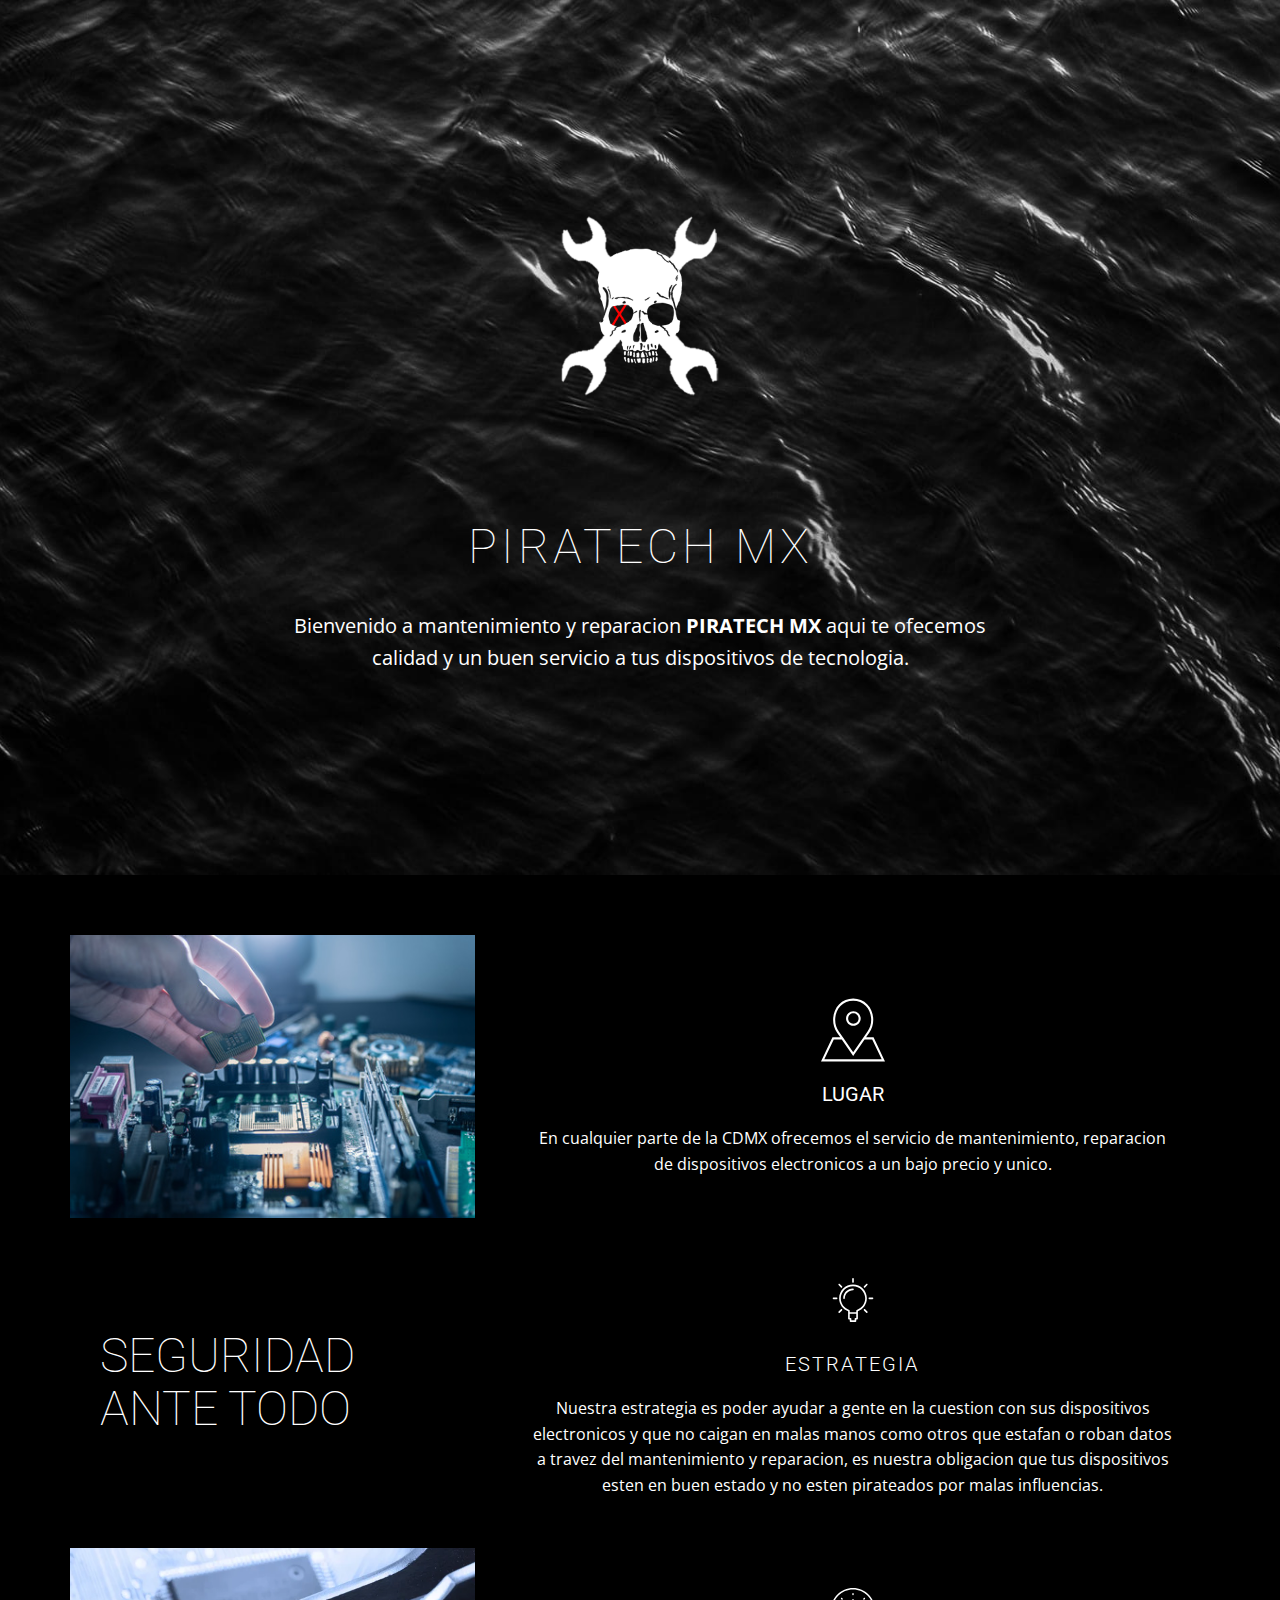
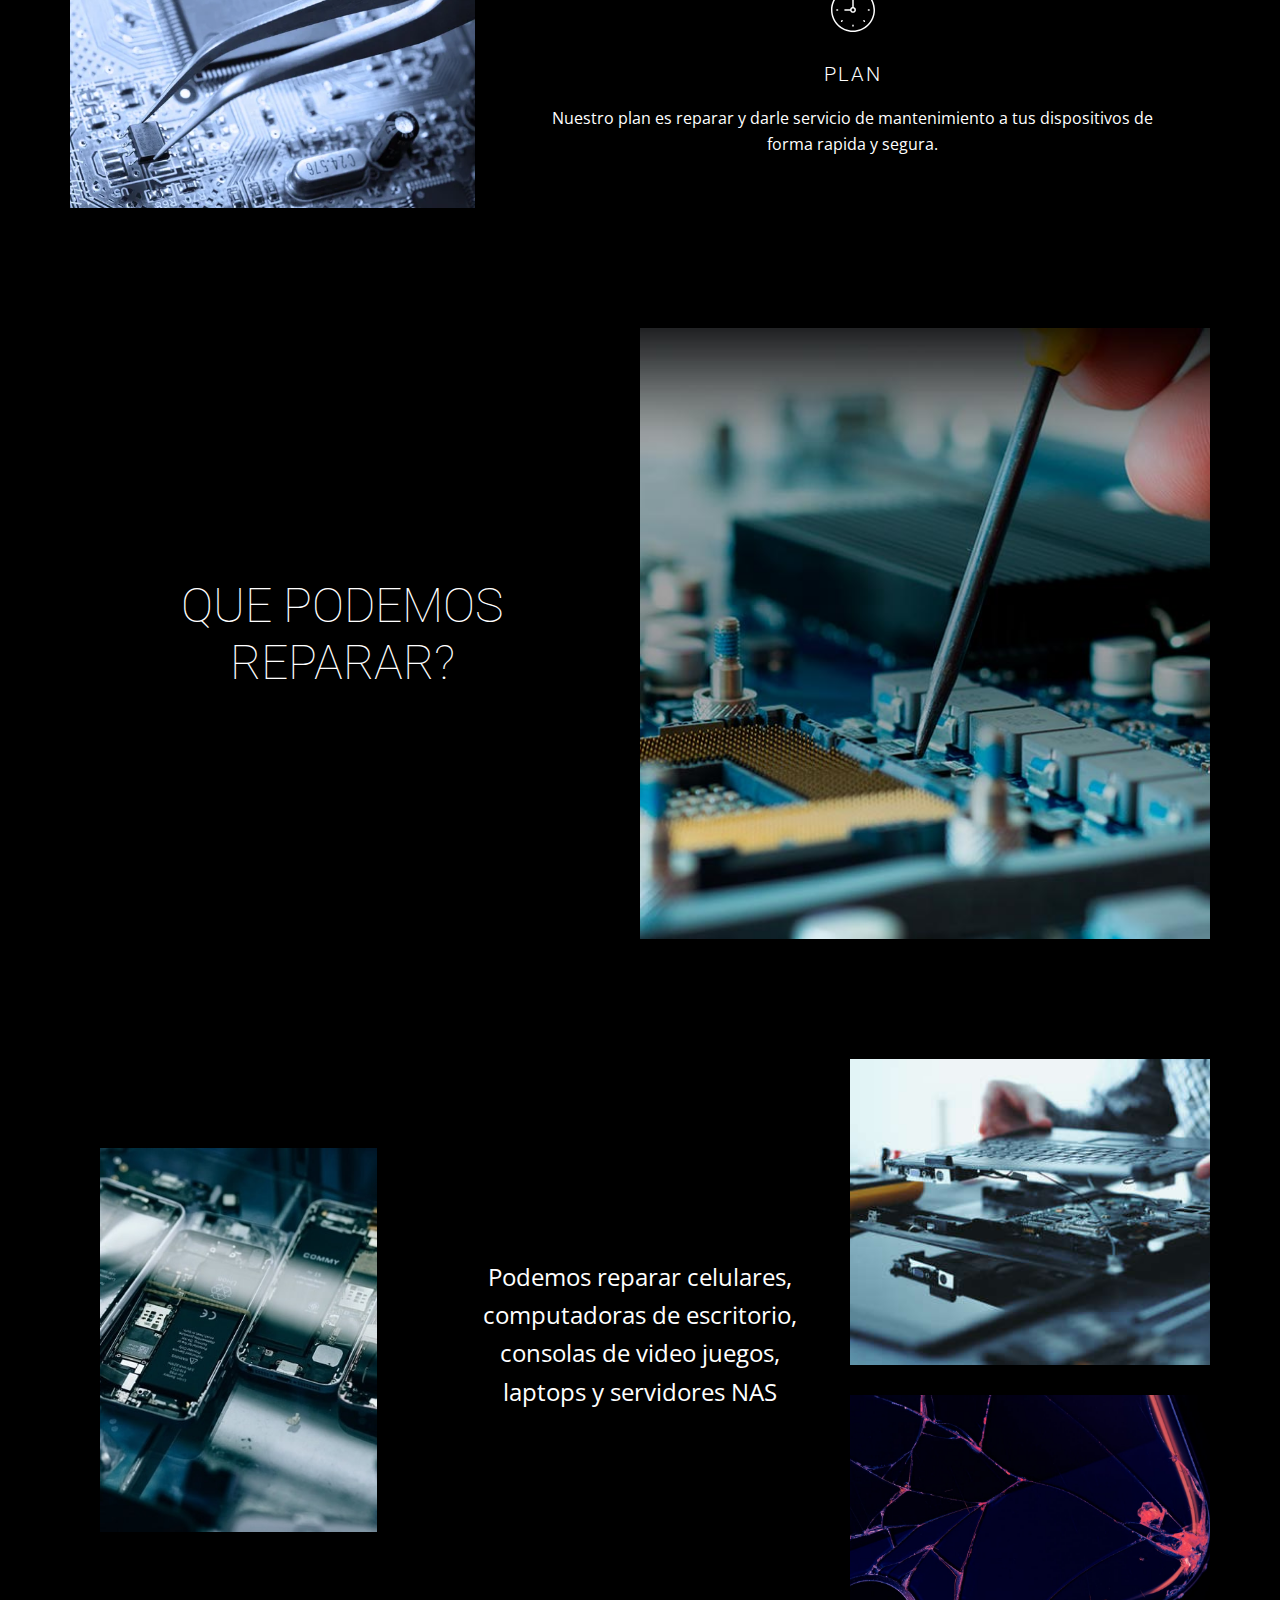
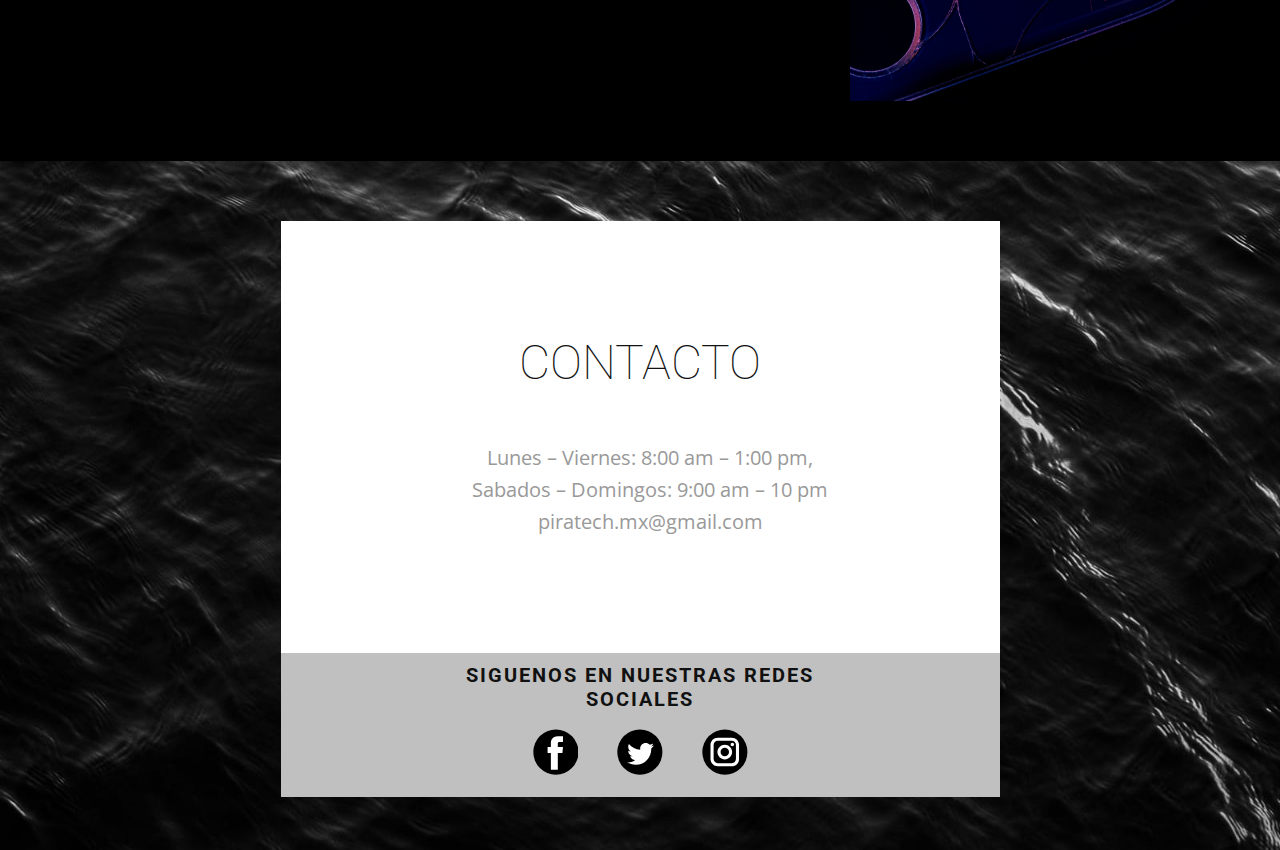
<file: index.html>
<!DOCTYPE html>
<html style="font-size: 16px;">
  <head>
    <meta name="viewport" content="width=device-width, initial-scale=1.0">
    <meta charset="utf-8">
    <meta name="keywords" content="Seguridadante todo, Que podemos reparar?, testimonials, follow us">
    <meta name="description" content="">
    <meta name="page_type" content="np-template-header-footer-from-plugin">
    <title>PIRATECH MX</title>
    <link rel="stylesheet" href="nicepage.css" media="screen">
<link rel="stylesheet" href="PIRATECH-MX.css" media="screen">
    <script class="u-script" type="text/javascript" src="jquery.js" defer=""></script>
    <script class="u-script" type="text/javascript" src="nicepage.js" defer=""></script>
    <meta name="generator" content="Nicepage 4.5.4, nicepage.com">
    <link rel="icon" href="images/favicon.png">
    <link id="u-theme-google-font" rel="stylesheet" href="https://fonts.googleapis.com/css?family=Roboto:100,100i,300,300i,400,400i,500,500i,700,700i,900,900i|Open+Sans:300,300i,400,400i,500,500i,600,600i,700,700i,800,800i">
    
    
    
    
    
    
    <script type="application/ld+json">{
		"@context": "http://schema.org",
		"@type": "Organization",
		"name": "PIRATECH MX"
}</script>
    <meta name="theme-color" content="#478ac9">
    <meta property="og:title" content="PIRATECH MX">
    <meta property="og:description" content="">
    <meta property="og:type" content="website">
  </head>
  <body data-home-page="PIRATECH-MX.html" data-home-page-title="PIRATECH MX" class="u-body u-xl-mode">
    <section class="u-align-center u-clearfix u-image u-section-1" id="carousel_44e5" data-image-width="1600" data-image-height="1067">
      <div class="u-clearfix u-sheet u-sheet-1"><span class="u-file-icon u-icon u-icon-1"><img src="images/Nuevoproyecto1.png" alt=""></span>
        <div class="u-align-center u-container-style u-group u-shape-rectangle u-group-1">
          <div class="u-container-layout u-container-layout-1">
            <h4 class="u-text u-text-body-alt-color u-text-1">PiRATEch Mx</h4>
            <p class="u-text u-text-body-alt-color u-text-2">Bienvenido a mantenimiento y reparacion <span style="font-weight: 700;">PIRATECH MX</span> aqui te ofecemos calidad y un buen servicio a tus dispositivos de tecnologia.
            </p>
          </div>
        </div>
      </div>
    </section>
    <section class="u-black u-clearfix u-section-2" id="carousel_1a41">
      <div class="u-clearfix u-sheet u-valign-middle-lg u-valign-middle-md u-valign-middle-xl u-sheet-1">
        <div class="u-clearfix u-expanded-width u-gutter-20 u-layout-wrap u-layout-wrap-1">
          <div class="u-layout">
            <div class="u-layout-row">
              <div class="u-size-60">
                <div class="u-layout-col">
                  <div class="u-size-20">
                    <div class="u-layout-row">
                      <div class="u-container-style u-image u-layout-cell u-size-22 u-image-1" data-image-width="450" data-image-height="300">
                        <div class="u-container-layout u-container-layout-1"></div>
                      </div>
                      <div class="u-align-center u-container-style u-layout-cell u-shape-rectangle u-size-38 u-layout-cell-2">
                        <div class="u-container-layout u-container-layout-2"><span class="u-icon u-icon-1"><svg class="u-svg-link" preserveAspectRatio="xMidYMin slice" viewBox="0 0 61.168 61.168" style=""><use xmlns:xlink="http://www.w3.org/1999/xlink" xlink:href="#svg-fd00"></use></svg><svg class="u-svg-content" viewBox="0 0 61.168 61.168" x="0px" y="0px" id="svg-fd00" style="enable-background:new 0 0 61.168 61.168;"><g><path d="M30.938,26.584c3.859,0,7-3.141,7-7s-3.141-7-7-7s-7,3.141-7,7S27.078,26.584,30.938,26.584z M30.938,14.584
		c2.757,0,5,2.243,5,5s-2.243,5-5,5s-5-2.243-5-5S28.181,14.584,30.938,14.584z"></path><path d="M50.216,37.584h-7.161l3.047-4.4c5.755-7.671,4.922-20.28-1.781-26.982c-3.621-3.622-8.437-5.617-13.56-5.617
		c-5.122,0-9.938,1.995-13.56,5.617c-6.703,6.702-7.536,19.312-1.804,26.952l3.068,4.431h-7.513L0,60.584h61.168L50.216,37.584z
		 M17.02,31.984c-5.199-6.933-4.454-18.32,1.596-24.369c3.244-3.244,7.558-5.031,12.146-5.031s8.901,1.787,12.146,5.031
		c6.05,6.049,6.795,17.437,1.573,24.399L30.761,51.827l-9.863-14.243h0L17.02,31.984z M12.216,39.584h7.634l10.911,15.757
		l10.91-15.757h7.281l9.048,19H3.168L12.216,39.584z"></path>
</g></svg></span>
                          <h5 class="u-text u-text-1">LUGAR</h5>
                          <p class="u-text u-text-2">En cualquier parte de la CDMX ofrecemos el servicio de mantenimiento, reparacion<br>de dispositivos electronicos a un bajo precio y unico.
                          </p>
                        </div>
                      </div>
                    </div>
                  </div>
                  <div class="u-size-20">
                    <div class="u-layout-row">
                      <div class="u-align-center u-container-style u-layout-cell u-shape-rectangle u-size-22 u-layout-cell-3">
                        <div class="u-container-layout u-valign-middle u-container-layout-3">
                          <h2 class="u-align-left-lg u-align-left-md u-align-left-xl u-text u-text-3">Seguridad<br>ante todo
                          </h2>
                        </div>
                      </div>
                      <div class="u-align-center u-container-style u-layout-cell u-shape-rectangle u-size-38 u-layout-cell-4">
                        <div class="u-container-layout u-valign-top u-container-layout-4"><span class="u-black u-icon u-icon-circle u-spacing-10 u-icon-2"><svg class="u-svg-link" preserveAspectRatio="xMidYMin slice" viewBox="0 0 54 54" style=""><use xmlns:xlink="http://www.w3.org/1999/xlink" xlink:href="#svg-25b9"></use></svg><svg class="u-svg-content" viewBox="0 0 54 54" x="0px" y="0px" id="svg-25b9" style="enable-background:new 0 0 54 54;"><g><path d="M27,8c-9.374,0-17,7.626-17,17c0,7.112,4.391,13.412,11,15.9V50c0,0.553,0.447,1,1,1h1v2c0,0.553,0.447,1,1,1h6
		c0.553,0,1-0.447,1-1v-2h1c0.553,0,1-0.447,1-1v-9.1c6.609-2.488,11-8.788,11-15.9C44,15.626,36.374,8,27,8z M30,49
		c-0.553,0-1,0.447-1,1v2h-4v-2c0-0.553-0.447-1-1-1h-1v-5h8v5H30z M31.688,39.242C31.277,39.377,31,39.761,31,40.192V42h-8v-1.808
		c0-0.432-0.277-0.815-0.688-0.95C16.145,37.214,12,31.49,12,25c0-8.271,6.729-15,15-15s15,6.729,15,15
		C42,31.49,37.855,37.214,31.688,39.242z"></path><path d="M27,6c0.553,0,1-0.447,1-1V1c0-0.553-0.447-1-1-1s-1,0.447-1,1v4C26,5.553,26.447,6,27,6z"></path><path d="M51,24h-4c-0.553,0-1,0.447-1,1s0.447,1,1,1h4c0.553,0,1-0.447,1-1S51.553,24,51,24z"></path><path d="M7,24H3c-0.553,0-1,0.447-1,1s0.447,1,1,1h4c0.553,0,1-0.447,1-1S7.553,24,7,24z"></path><path d="M43.264,7.322l-2.828,2.828c-0.391,0.391-0.391,1.023,0,1.414c0.195,0.195,0.451,0.293,0.707,0.293
		s0.512-0.098,0.707-0.293l2.828-2.828c0.391-0.391,0.391-1.023,0-1.414S43.654,6.932,43.264,7.322z"></path><path d="M12.15,38.436l-2.828,2.828c-0.391,0.391-0.391,1.023,0,1.414c0.195,0.195,0.451,0.293,0.707,0.293
		s0.512-0.098,0.707-0.293l2.828-2.828c0.391-0.391,0.391-1.023,0-1.414S12.541,38.045,12.15,38.436z"></path><path d="M41.85,38.436c-0.391-0.391-1.023-0.391-1.414,0s-0.391,1.023,0,1.414l2.828,2.828c0.195,0.195,0.451,0.293,0.707,0.293
		s0.512-0.098,0.707-0.293c0.391-0.391,0.391-1.023,0-1.414L41.85,38.436z"></path><path d="M12.15,11.564c0.195,0.195,0.451,0.293,0.707,0.293s0.512-0.098,0.707-0.293c0.391-0.391,0.391-1.023,0-1.414l-2.828-2.828
		c-0.391-0.391-1.023-0.391-1.414,0s-0.391,1.023,0,1.414L12.15,11.564z"></path><path d="M27,13c-6.617,0-12,5.383-12,12c0,0.553,0.447,1,1,1s1-0.447,1-1c0-5.514,4.486-10,10-10c0.553,0,1-0.447,1-1
		S27.553,13,27,13z"></path>
</g></svg></span>
                          <h5 class="u-text u-text-4">ESTRATEGIA</h5>
                          <p class="u-text u-text-5">Nuestra estrategia es poder ayudar a gente en la cuestion con sus dispositivos electronicos y que no caigan en malas manos como otros que estafan o roban datos a travez del mantenimiento y reparacion, es nuestra obligacion que tus dispositivos esten en buen estado y no esten pirateados por malas influencias.</p>
                        </div>
                      </div>
                    </div>
                  </div>
                  <div class="u-size-20">
                    <div class="u-layout-row">
                      <div class="u-container-style u-image u-layout-cell u-size-22 u-image-2" data-image-width="600" data-image-height="411">
                        <div class="u-container-layout u-container-layout-5"></div>
                      </div>
                      <div class="u-align-center u-container-style u-layout-cell u-size-38 u-layout-cell-6">
                        <div class="u-container-layout u-container-layout-6"><span class="u-black u-icon u-icon-circle u-spacing-10 u-icon-3"><svg class="u-svg-link" preserveAspectRatio="xMidYMin slice" viewBox="0 0 60 60" style=""><use xmlns:xlink="http://www.w3.org/1999/xlink" xlink:href="#svg-1f11"></use></svg><svg class="u-svg-content" viewBox="0 0 60 60" x="0px" y="0px" id="svg-1f11" style="enable-background:new 0 0 60 60;"><g><path d="M30,0C13.458,0,0,13.458,0,30s13.458,30,30,30s30-13.458,30-30S46.542,0,30,0z M30,58C14.561,58,2,45.439,2,30
		S14.561,2,30,2s28,12.561,28,28S45.439,58,30,58z"></path><path d="M31,26.021V15.879c0-0.553-0.448-1-1-1s-1,0.447-1,1v10.142c-1.399,0.364-2.494,1.459-2.858,2.858H19c-0.552,0-1,0.447-1,1
		s0.448,1,1,1h7.142c0.447,1.72,2,3,3.858,3c2.206,0,4-1.794,4-4C34,28.02,32.72,26.468,31,26.021z M30,31.879c-1.103,0-2-0.897-2-2
		s0.897-2,2-2s2,0.897,2,2S31.103,31.879,30,31.879z"></path><path d="M30,9.879c0.552,0,1-0.447,1-1v-1c0-0.553-0.448-1-1-1s-1,0.447-1,1v1C29,9.432,29.448,9.879,30,9.879z"></path><path d="M30,49.879c-0.552,0-1,0.447-1,1v1c0,0.553,0.448,1,1,1s1-0.447,1-1v-1C31,50.326,30.552,49.879,30,49.879z"></path><path d="M52,28.879h-1c-0.552,0-1,0.447-1,1s0.448,1,1,1h1c0.552,0,1-0.447,1-1S52.552,28.879,52,28.879z"></path><path d="M9,28.879H8c-0.552,0-1,0.447-1,1s0.448,1,1,1h1c0.552,0,1-0.447,1-1S9.552,28.879,9,28.879z"></path><path d="M44.849,13.615l-0.707,0.707c-0.391,0.391-0.391,1.023,0,1.414c0.195,0.195,0.451,0.293,0.707,0.293
		s0.512-0.098,0.707-0.293l0.707-0.707c0.391-0.391,0.391-1.023,0-1.414S45.24,13.225,44.849,13.615z"></path><path d="M14.444,44.021l-0.707,0.707c-0.391,0.391-0.391,1.023,0,1.414c0.195,0.195,0.451,0.293,0.707,0.293
		s0.512-0.098,0.707-0.293l0.707-0.707c0.391-0.391,0.391-1.023,0-1.414S14.834,43.631,14.444,44.021z"></path><path d="M45.556,44.021c-0.391-0.391-1.023-0.391-1.414,0s-0.391,1.023,0,1.414l0.707,0.707c0.195,0.195,0.451,0.293,0.707,0.293
		s0.512-0.098,0.707-0.293c0.391-0.391,0.391-1.023,0-1.414L45.556,44.021z"></path><path d="M15.151,13.615c-0.391-0.391-1.023-0.391-1.414,0s-0.391,1.023,0,1.414l0.707,0.707c0.195,0.195,0.451,0.293,0.707,0.293
		s0.512-0.098,0.707-0.293c0.391-0.391,0.391-1.023,0-1.414L15.151,13.615z"></path>
</g></svg></span>
                          <h5 class="u-text u-text-6">plan</h5>
                          <p class="u-text u-text-7">Nuestro plan es reparar y darle servicio de mantenimiento a tus dispositivos de forma rapida y segura.</p>
                        </div>
                      </div>
                    </div>
                  </div>
                </div>
              </div>
            </div>
          </div>
        </div>
      </div>
    </section>
    <section class="u-black u-clearfix u-section-3" id="carousel_85bc">
      <div class="u-clearfix u-sheet u-valign-middle-lg u-sheet-1">
        <div class="u-clearfix u-expanded-width u-layout-wrap u-layout-wrap-1">
          <div class="u-layout">
            <div class="u-layout-row">
              <div class="u-align-center-xl u-align-left-lg u-align-left-md u-align-left-sm u-align-left-xs u-container-style u-layout-cell u-size-30 u-layout-cell-1">
                <div class="u-container-layout u-valign-middle-lg u-valign-middle-xs u-container-layout-1">
                  <h1 class="u-text u-text-body-alt-color u-text-1">Que podemos reparar?</h1>
                </div>
              </div>
              <div class="u-container-style u-image u-layout-cell u-size-30 u-image-1" data-image-width="1200" data-image-height="600">
                <div class="u-container-layout u-container-layout-2"></div>
              </div>
            </div>
          </div>
        </div>
      </div>
    </section>
    <section class="u-black u-clearfix u-section-4" id="carousel_893c">
      <div class="u-clearfix u-sheet u-sheet-1">
        <div class="u-clearfix u-expanded-width u-gutter-30 u-layout-wrap u-layout-wrap-1">
          <div class="u-layout">
            <div class="u-layout-row">
              <div class="u-size-40">
                <div class="u-layout-row">
                  <div class="u-container-style u-layout-cell u-size-30 u-layout-cell-1">
                    <div class="u-container-layout u-valign-top-xs u-container-layout-1">
                      <img class="u-image u-image-default u-image-1" src="images/moviles-min.jpg" alt="" data-image-width="800" data-image-height="533">
                    </div>
                  </div>
                  <div class="u-align-center u-container-style u-layout-cell u-size-30 u-layout-cell-2">
                    <div class="u-container-layout u-container-layout-2">
                      <p class="u-text u-text-1">Podemos reparar celulares, computadoras de escritorio,<br>consolas de video juegos, laptops y servidores NAS 
                      </p>
                    </div>
                  </div>
                </div>
              </div>
              <div class="u-size-20">
                <div class="u-layout-col">
                  <div class="u-container-style u-image u-layout-cell u-size-30 u-image-2" data-image-width="450" data-image-height="300">
                    <div class="u-container-layout u-container-layout-3"></div>
                  </div>
                  <div class="u-container-style u-image u-layout-cell u-size-30 u-image-3" data-image-width="1350" data-image-height="900">
                    <div class="u-container-layout u-container-layout-4"></div>
                  </div>
                </div>
              </div>
            </div>
          </div>
        </div>
      </div>
    </section>
    <section class="u-align-center u-clearfix u-image u-section-5" id="carousel_0535" data-image-width="1600" data-image-height="1067">
      <div class="u-clearfix u-sheet u-sheet-1">
        <div class="u-clearfix u-layout-wrap u-layout-wrap-1">
          <div class="u-layout">
            <div class="u-layout-col">
              <div class="u-align-center u-container-style u-layout-cell u-size-30 u-white u-layout-cell-1">
                <div class="u-container-layout u-valign-top-md u-valign-top-sm u-valign-top-xs u-container-layout-1">
                  <h2 class="u-text u-text-1">Contacto</h2>
                  <p class="u-text u-text-grey-40 u-text-2">Lunes – Viernes: 8:00 am – 1:00 pm, <br>Sabados – Domingos: 9:00 am – 10 pm <br> piratech.mx@gmail.com
                  </p>
                </div>
              </div>
              <div class="u-align-center u-container-style u-grey-25 u-layout-cell u-size-30 u-layout-cell-2">
                <div class="u-container-layout u-container-layout-2">
                  <h5 class="u-text u-text-3">Siguenos en nuestras redes sociales</h5>
                  <div class="u-social-icons u-spacing-39 u-social-icons-1">
                    <a class="u-social-url" title="facebook" target="_blank" href="https://facebook.com/name"><span class="u-icon u-social-facebook u-social-icon u-text-black u-icon-1"><svg class="u-svg-link" preserveAspectRatio="xMidYMin slice" viewBox="0 0 112 112" style=""><use xmlns:xlink="http://www.w3.org/1999/xlink" xlink:href="#svg-5885"></use></svg><svg class="u-svg-content" viewBox="0 0 112 112" x="0" y="0" id="svg-5885"><circle fill="currentColor" cx="56.1" cy="56.1" r="55"></circle><path fill="#FFFFFF" d="M73.5,31.6h-9.1c-1.4,0-3.6,0.8-3.6,3.9v8.5h12.6L72,58.3H60.8v40.8H43.9V58.3h-8V43.9h8v-9.2
c0-6.7,3.1-17,17-17h12.5v13.9H73.5z"></path></svg></span>
                    </a>
                    <a class="u-social-url" title="twitter" target="_blank" href="https://twitter.com/name"><span class="u-icon u-social-icon u-social-twitter u-text-black u-icon-2"><svg class="u-svg-link" preserveAspectRatio="xMidYMin slice" viewBox="0 0 112 112" style=""><use xmlns:xlink="http://www.w3.org/1999/xlink" xlink:href="#svg-20e2"></use></svg><svg class="u-svg-content" viewBox="0 0 112 112" x="0" y="0" id="svg-20e2"><circle fill="currentColor" class="st0" cx="56.1" cy="56.1" r="55"></circle><path fill="#FFFFFF" d="M83.8,47.3c0,0.6,0,1.2,0,1.7c0,17.7-13.5,38.2-38.2,38.2C38,87.2,31,85,25,81.2c1,0.1,2.1,0.2,3.2,0.2
c6.3,0,12.1-2.1,16.7-5.7c-5.9-0.1-10.8-4-12.5-9.3c0.8,0.2,1.7,0.2,2.5,0.2c1.2,0,2.4-0.2,3.5-0.5c-6.1-1.2-10.8-6.7-10.8-13.1
c0-0.1,0-0.1,0-0.2c1.8,1,3.9,1.6,6.1,1.7c-3.6-2.4-6-6.5-6-11.2c0-2.5,0.7-4.8,1.8-6.7c6.6,8.1,16.5,13.5,27.6,14
c-0.2-1-0.3-2-0.3-3.1c0-7.4,6-13.4,13.4-13.4c3.9,0,7.3,1.6,9.8,4.2c3.1-0.6,5.9-1.7,8.5-3.3c-1,3.1-3.1,5.8-5.9,7.4
c2.7-0.3,5.3-1,7.7-2.1C88.7,43,86.4,45.4,83.8,47.3z"></path></svg></span>
                    </a>
                    <a class="u-social-url" title="instagram" target="_blank" href="https://instagram.com/name"><span class="u-icon u-social-icon u-social-instagram u-text-black u-icon-3"><svg class="u-svg-link" preserveAspectRatio="xMidYMin slice" viewBox="0 0 112 112" style=""><use xmlns:xlink="http://www.w3.org/1999/xlink" xlink:href="#svg-22b7"></use></svg><svg class="u-svg-content" viewBox="0 0 112 112" x="0" y="0" id="svg-22b7"><circle fill="currentColor" cx="56.1" cy="56.1" r="55"></circle><path fill="#FFFFFF" d="M55.9,38.2c-9.9,0-17.9,8-17.9,17.9C38,66,46,74,55.9,74c9.9,0,17.9-8,17.9-17.9C73.8,46.2,65.8,38.2,55.9,38.2
z M55.9,66.4c-5.7,0-10.3-4.6-10.3-10.3c-0.1-5.7,4.6-10.3,10.3-10.3c5.7,0,10.3,4.6,10.3,10.3C66.2,61.8,61.6,66.4,55.9,66.4z"></path><path fill="#FFFFFF" d="M74.3,33.5c-2.3,0-4.2,1.9-4.2,4.2s1.9,4.2,4.2,4.2s4.2-1.9,4.2-4.2S76.6,33.5,74.3,33.5z"></path><path fill="#FFFFFF" d="M73.1,21.3H38.6c-9.7,0-17.5,7.9-17.5,17.5v34.5c0,9.7,7.9,17.6,17.5,17.6h34.5c9.7,0,17.5-7.9,17.5-17.5V38.8
C90.6,29.1,82.7,21.3,73.1,21.3z M83,73.3c0,5.5-4.5,9.9-9.9,9.9H38.6c-5.5,0-9.9-4.5-9.9-9.9V38.8c0-5.5,4.5-9.9,9.9-9.9h34.5
c5.5,0,9.9,4.5,9.9,9.9V73.3z"></path></svg></span>
                    </a>
                  </div>
                </div>
              </div>
            </div>
          </div>
        </div>
      </div>
  </body>
</html>
</file>
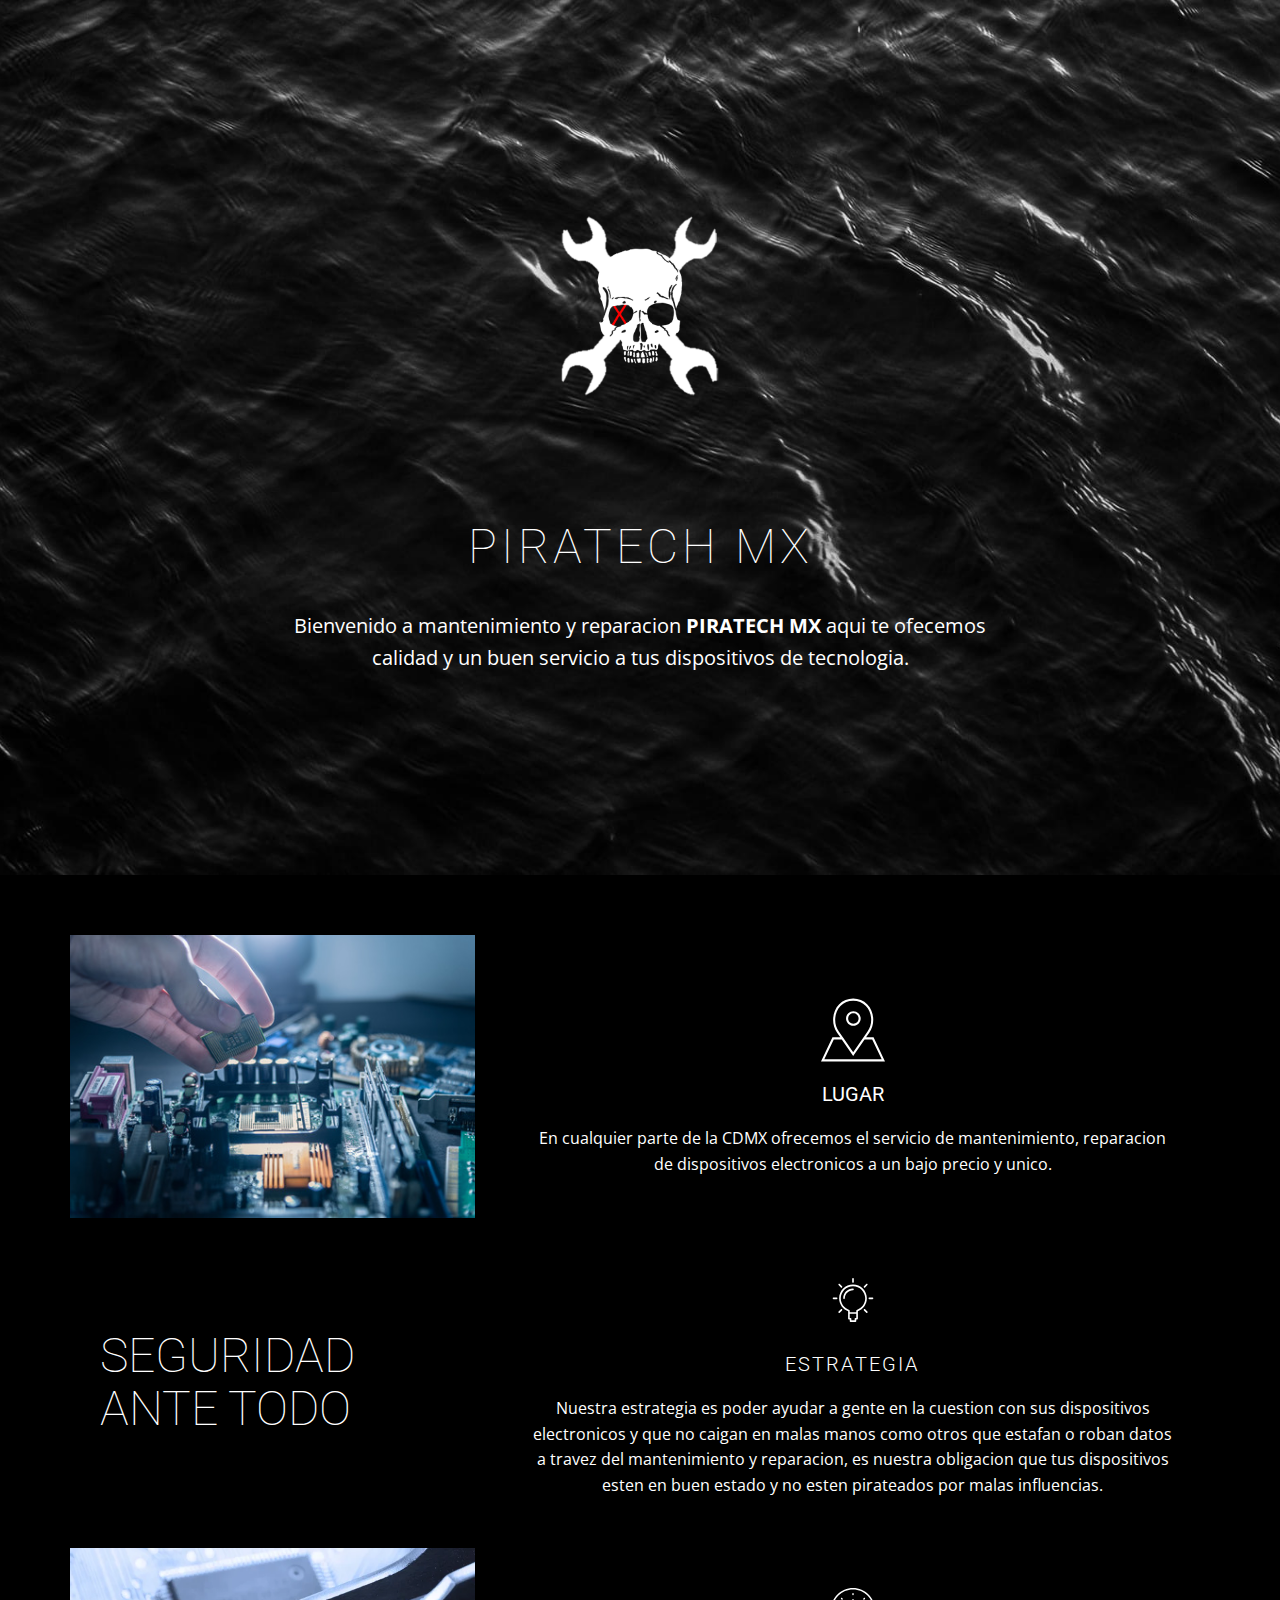
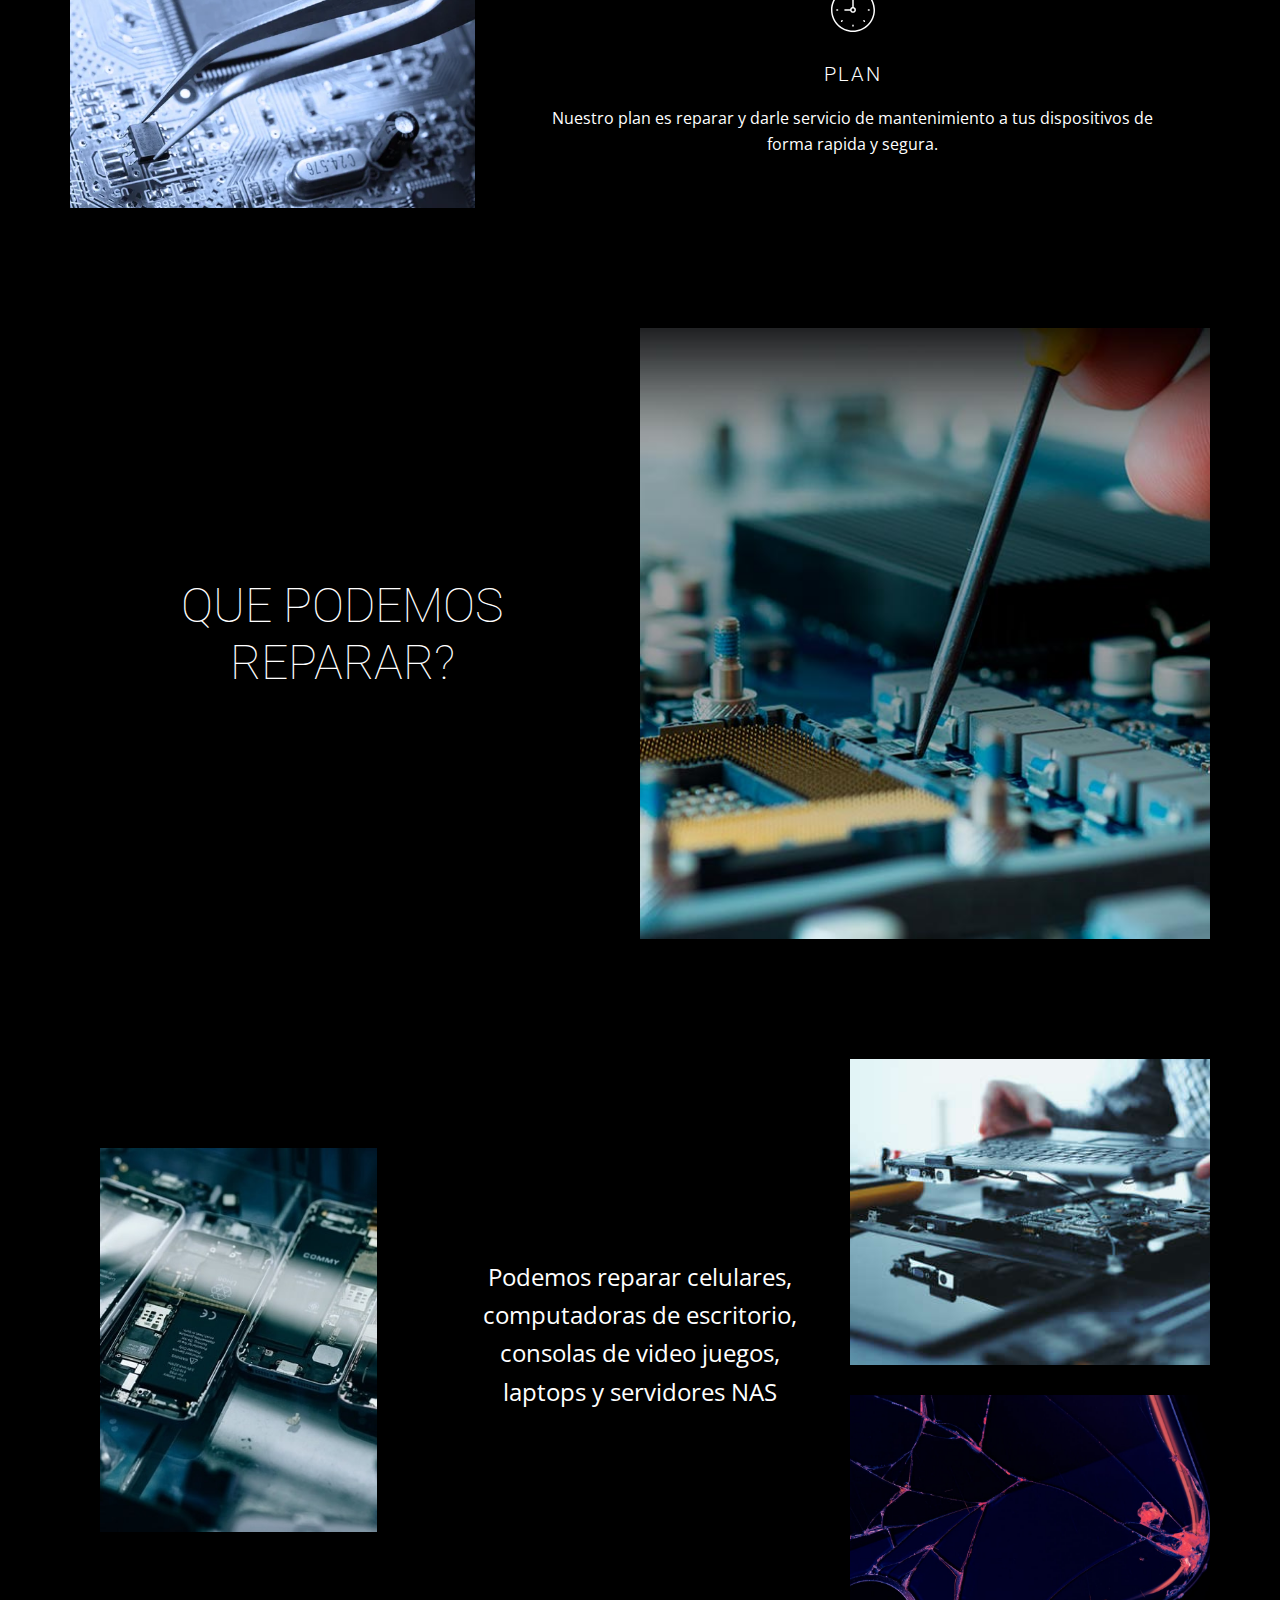
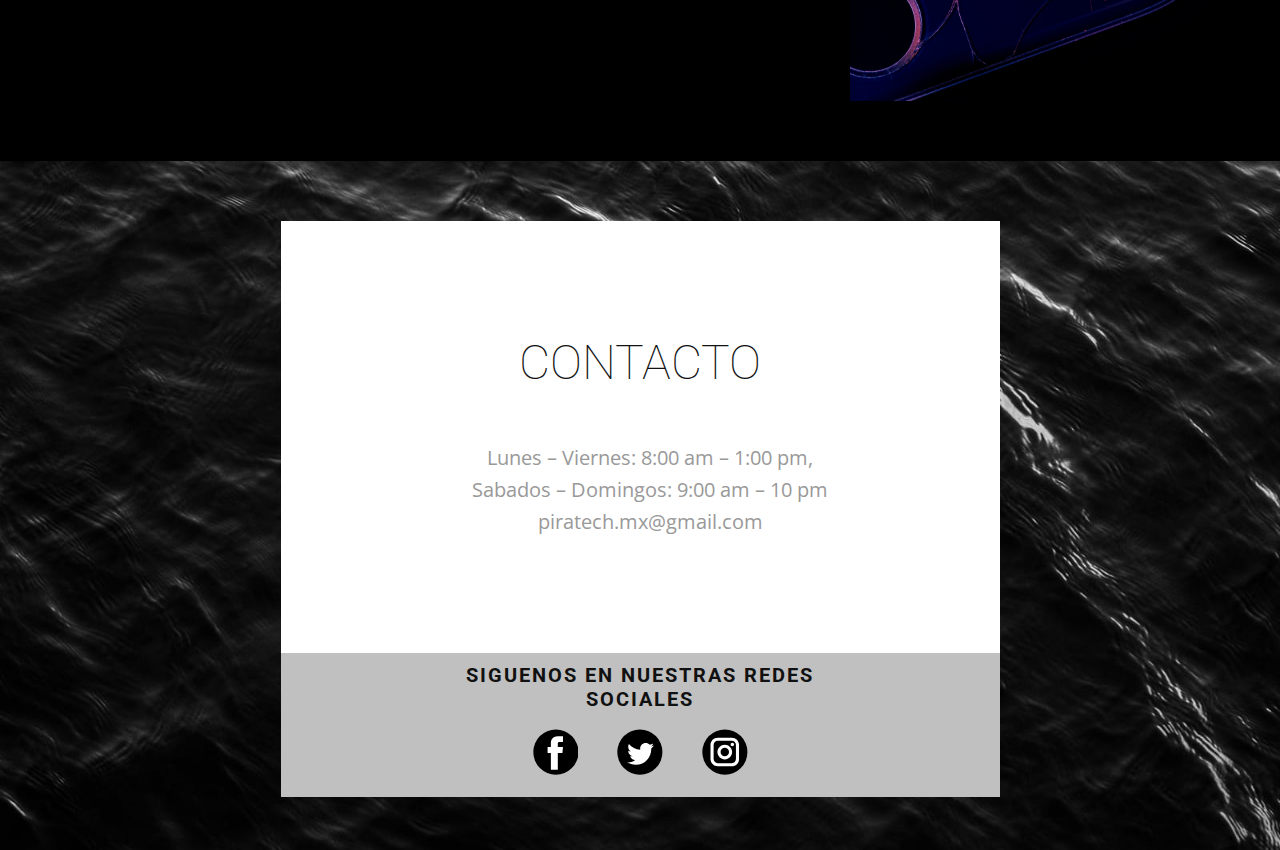
<file: PIRATECH-MX.html>
<!DOCTYPE html>
<html style="font-size: 16px;">
  <head>
    <meta name="viewport" content="width=device-width, initial-scale=1.0">
    <meta charset="utf-8">
    <meta name="keywords" content="Seguridadante todo, Que podemos reparar?, testimonials, follow us">
    <meta name="description" content="">
    <meta name="page_type" content="np-template-header-footer-from-plugin">
    <title>PIRATECH MX</title>
    <link rel="stylesheet" href="nicepage.css" media="screen">
<link rel="stylesheet" href="PIRATECH-MX.css" media="screen">
    <script class="u-script" type="text/javascript" src="jquery.js" defer=""></script>
    <script class="u-script" type="text/javascript" src="nicepage.js" defer=""></script>
    <meta name="generator" content="Nicepage 4.5.4, nicepage.com">
    <link rel="icon" href="images/favicon.png">
    <link id="u-theme-google-font" rel="stylesheet" href="https://fonts.googleapis.com/css?family=Roboto:100,100i,300,300i,400,400i,500,500i,700,700i,900,900i|Open+Sans:300,300i,400,400i,500,500i,600,600i,700,700i,800,800i">
    
    
    
    
    
    
    <script type="application/ld+json">{
		"@context": "http://schema.org",
		"@type": "Organization",
		"name": "PIRATECH MX"
}</script>
    <meta name="theme-color" content="#478ac9">
    <meta property="og:title" content="PIRATECH MX">
    <meta property="og:description" content="">
    <meta property="og:type" content="website">
  </head>
  <body class="u-body u-xl-mode">
    <section class="u-align-center u-clearfix u-image u-section-1" id="carousel_44e5" data-image-width="1600" data-image-height="1067">
      <div class="u-clearfix u-sheet u-sheet-1"><span class="u-file-icon u-icon u-icon-1"><img src="images/Nuevoproyecto1.png" alt=""></span>
        <div class="u-align-center u-container-style u-group u-shape-rectangle u-group-1">
          <div class="u-container-layout u-container-layout-1">
            <h4 class="u-text u-text-body-alt-color u-text-1">PiRATEch Mx</h4>
            <p class="u-text u-text-body-alt-color u-text-2">Bienvenido a mantenimiento y reparacion <span style="font-weight: 700;">PIRATECH MX</span> aqui te ofecemos calidad y un buen servicio a tus dispositivos de tecnologia.
            </p>
          </div>
        </div>
      </div>
    </section>
    <section class="u-black u-clearfix u-section-2" id="carousel_1a41">
      <div class="u-clearfix u-sheet u-valign-middle-lg u-valign-middle-md u-valign-middle-xl u-sheet-1">
        <div class="u-clearfix u-expanded-width u-gutter-20 u-layout-wrap u-layout-wrap-1">
          <div class="u-layout">
            <div class="u-layout-row">
              <div class="u-size-60">
                <div class="u-layout-col">
                  <div class="u-size-20">
                    <div class="u-layout-row">
                      <div class="u-container-style u-image u-layout-cell u-size-22 u-image-1" data-image-width="450" data-image-height="300">
                        <div class="u-container-layout u-container-layout-1"></div>
                      </div>
                      <div class="u-align-center u-container-style u-layout-cell u-shape-rectangle u-size-38 u-layout-cell-2">
                        <div class="u-container-layout u-container-layout-2"><span class="u-icon u-icon-1"><svg class="u-svg-link" preserveAspectRatio="xMidYMin slice" viewBox="0 0 61.168 61.168" style=""><use xmlns:xlink="http://www.w3.org/1999/xlink" xlink:href="#svg-fd00"></use></svg><svg class="u-svg-content" viewBox="0 0 61.168 61.168" x="0px" y="0px" id="svg-fd00" style="enable-background:new 0 0 61.168 61.168;"><g><path d="M30.938,26.584c3.859,0,7-3.141,7-7s-3.141-7-7-7s-7,3.141-7,7S27.078,26.584,30.938,26.584z M30.938,14.584
		c2.757,0,5,2.243,5,5s-2.243,5-5,5s-5-2.243-5-5S28.181,14.584,30.938,14.584z"></path><path d="M50.216,37.584h-7.161l3.047-4.4c5.755-7.671,4.922-20.28-1.781-26.982c-3.621-3.622-8.437-5.617-13.56-5.617
		c-5.122,0-9.938,1.995-13.56,5.617c-6.703,6.702-7.536,19.312-1.804,26.952l3.068,4.431h-7.513L0,60.584h61.168L50.216,37.584z
		 M17.02,31.984c-5.199-6.933-4.454-18.32,1.596-24.369c3.244-3.244,7.558-5.031,12.146-5.031s8.901,1.787,12.146,5.031
		c6.05,6.049,6.795,17.437,1.573,24.399L30.761,51.827l-9.863-14.243h0L17.02,31.984z M12.216,39.584h7.634l10.911,15.757
		l10.91-15.757h7.281l9.048,19H3.168L12.216,39.584z"></path>
</g></svg></span>
                          <h5 class="u-text u-text-1">LUGAR</h5>
                          <p class="u-text u-text-2">En cualquier parte de la CDMX ofrecemos el servicio de mantenimiento, reparacion<br>de dispositivos electronicos a un bajo precio y unico.
                          </p>
                        </div>
                      </div>
                    </div>
                  </div>
                  <div class="u-size-20">
                    <div class="u-layout-row">
                      <div class="u-align-center u-container-style u-layout-cell u-shape-rectangle u-size-22 u-layout-cell-3">
                        <div class="u-container-layout u-valign-middle u-container-layout-3">
                          <h2 class="u-align-left-lg u-align-left-md u-align-left-xl u-text u-text-3">Seguridad<br>ante todo
                          </h2>
                        </div>
                      </div>
                      <div class="u-align-center u-container-style u-layout-cell u-shape-rectangle u-size-38 u-layout-cell-4">
                        <div class="u-container-layout u-valign-top u-container-layout-4"><span class="u-black u-icon u-icon-circle u-spacing-10 u-icon-2"><svg class="u-svg-link" preserveAspectRatio="xMidYMin slice" viewBox="0 0 54 54" style=""><use xmlns:xlink="http://www.w3.org/1999/xlink" xlink:href="#svg-25b9"></use></svg><svg class="u-svg-content" viewBox="0 0 54 54" x="0px" y="0px" id="svg-25b9" style="enable-background:new 0 0 54 54;"><g><path d="M27,8c-9.374,0-17,7.626-17,17c0,7.112,4.391,13.412,11,15.9V50c0,0.553,0.447,1,1,1h1v2c0,0.553,0.447,1,1,1h6
		c0.553,0,1-0.447,1-1v-2h1c0.553,0,1-0.447,1-1v-9.1c6.609-2.488,11-8.788,11-15.9C44,15.626,36.374,8,27,8z M30,49
		c-0.553,0-1,0.447-1,1v2h-4v-2c0-0.553-0.447-1-1-1h-1v-5h8v5H30z M31.688,39.242C31.277,39.377,31,39.761,31,40.192V42h-8v-1.808
		c0-0.432-0.277-0.815-0.688-0.95C16.145,37.214,12,31.49,12,25c0-8.271,6.729-15,15-15s15,6.729,15,15
		C42,31.49,37.855,37.214,31.688,39.242z"></path><path d="M27,6c0.553,0,1-0.447,1-1V1c0-0.553-0.447-1-1-1s-1,0.447-1,1v4C26,5.553,26.447,6,27,6z"></path><path d="M51,24h-4c-0.553,0-1,0.447-1,1s0.447,1,1,1h4c0.553,0,1-0.447,1-1S51.553,24,51,24z"></path><path d="M7,24H3c-0.553,0-1,0.447-1,1s0.447,1,1,1h4c0.553,0,1-0.447,1-1S7.553,24,7,24z"></path><path d="M43.264,7.322l-2.828,2.828c-0.391,0.391-0.391,1.023,0,1.414c0.195,0.195,0.451,0.293,0.707,0.293
		s0.512-0.098,0.707-0.293l2.828-2.828c0.391-0.391,0.391-1.023,0-1.414S43.654,6.932,43.264,7.322z"></path><path d="M12.15,38.436l-2.828,2.828c-0.391,0.391-0.391,1.023,0,1.414c0.195,0.195,0.451,0.293,0.707,0.293
		s0.512-0.098,0.707-0.293l2.828-2.828c0.391-0.391,0.391-1.023,0-1.414S12.541,38.045,12.15,38.436z"></path><path d="M41.85,38.436c-0.391-0.391-1.023-0.391-1.414,0s-0.391,1.023,0,1.414l2.828,2.828c0.195,0.195,0.451,0.293,0.707,0.293
		s0.512-0.098,0.707-0.293c0.391-0.391,0.391-1.023,0-1.414L41.85,38.436z"></path><path d="M12.15,11.564c0.195,0.195,0.451,0.293,0.707,0.293s0.512-0.098,0.707-0.293c0.391-0.391,0.391-1.023,0-1.414l-2.828-2.828
		c-0.391-0.391-1.023-0.391-1.414,0s-0.391,1.023,0,1.414L12.15,11.564z"></path><path d="M27,13c-6.617,0-12,5.383-12,12c0,0.553,0.447,1,1,1s1-0.447,1-1c0-5.514,4.486-10,10-10c0.553,0,1-0.447,1-1
		S27.553,13,27,13z"></path>
</g></svg></span>
                          <h5 class="u-text u-text-4">ESTRATEGIA</h5>
                          <p class="u-text u-text-5">Nuestra estrategia es poder ayudar a gente en la cuestion con sus dispositivos electronicos y que no caigan en malas manos como otros que estafan o roban datos a travez del mantenimiento y reparacion, es nuestra obligacion que tus dispositivos esten en buen estado y no esten pirateados por malas influencias.</p>
                        </div>
                      </div>
                    </div>
                  </div>
                  <div class="u-size-20">
                    <div class="u-layout-row">
                      <div class="u-container-style u-image u-layout-cell u-size-22 u-image-2" data-image-width="600" data-image-height="411">
                        <div class="u-container-layout u-container-layout-5"></div>
                      </div>
                      <div class="u-align-center u-container-style u-layout-cell u-size-38 u-layout-cell-6">
                        <div class="u-container-layout u-container-layout-6"><span class="u-black u-icon u-icon-circle u-spacing-10 u-icon-3"><svg class="u-svg-link" preserveAspectRatio="xMidYMin slice" viewBox="0 0 60 60" style=""><use xmlns:xlink="http://www.w3.org/1999/xlink" xlink:href="#svg-1f11"></use></svg><svg class="u-svg-content" viewBox="0 0 60 60" x="0px" y="0px" id="svg-1f11" style="enable-background:new 0 0 60 60;"><g><path d="M30,0C13.458,0,0,13.458,0,30s13.458,30,30,30s30-13.458,30-30S46.542,0,30,0z M30,58C14.561,58,2,45.439,2,30
		S14.561,2,30,2s28,12.561,28,28S45.439,58,30,58z"></path><path d="M31,26.021V15.879c0-0.553-0.448-1-1-1s-1,0.447-1,1v10.142c-1.399,0.364-2.494,1.459-2.858,2.858H19c-0.552,0-1,0.447-1,1
		s0.448,1,1,1h7.142c0.447,1.72,2,3,3.858,3c2.206,0,4-1.794,4-4C34,28.02,32.72,26.468,31,26.021z M30,31.879c-1.103,0-2-0.897-2-2
		s0.897-2,2-2s2,0.897,2,2S31.103,31.879,30,31.879z"></path><path d="M30,9.879c0.552,0,1-0.447,1-1v-1c0-0.553-0.448-1-1-1s-1,0.447-1,1v1C29,9.432,29.448,9.879,30,9.879z"></path><path d="M30,49.879c-0.552,0-1,0.447-1,1v1c0,0.553,0.448,1,1,1s1-0.447,1-1v-1C31,50.326,30.552,49.879,30,49.879z"></path><path d="M52,28.879h-1c-0.552,0-1,0.447-1,1s0.448,1,1,1h1c0.552,0,1-0.447,1-1S52.552,28.879,52,28.879z"></path><path d="M9,28.879H8c-0.552,0-1,0.447-1,1s0.448,1,1,1h1c0.552,0,1-0.447,1-1S9.552,28.879,9,28.879z"></path><path d="M44.849,13.615l-0.707,0.707c-0.391,0.391-0.391,1.023,0,1.414c0.195,0.195,0.451,0.293,0.707,0.293
		s0.512-0.098,0.707-0.293l0.707-0.707c0.391-0.391,0.391-1.023,0-1.414S45.24,13.225,44.849,13.615z"></path><path d="M14.444,44.021l-0.707,0.707c-0.391,0.391-0.391,1.023,0,1.414c0.195,0.195,0.451,0.293,0.707,0.293
		s0.512-0.098,0.707-0.293l0.707-0.707c0.391-0.391,0.391-1.023,0-1.414S14.834,43.631,14.444,44.021z"></path><path d="M45.556,44.021c-0.391-0.391-1.023-0.391-1.414,0s-0.391,1.023,0,1.414l0.707,0.707c0.195,0.195,0.451,0.293,0.707,0.293
		s0.512-0.098,0.707-0.293c0.391-0.391,0.391-1.023,0-1.414L45.556,44.021z"></path><path d="M15.151,13.615c-0.391-0.391-1.023-0.391-1.414,0s-0.391,1.023,0,1.414l0.707,0.707c0.195,0.195,0.451,0.293,0.707,0.293
		s0.512-0.098,0.707-0.293c0.391-0.391,0.391-1.023,0-1.414L15.151,13.615z"></path>
</g></svg></span>
                          <h5 class="u-text u-text-6">plan</h5>
                          <p class="u-text u-text-7">Nuestro plan es reparar y darle servicio de mantenimiento a tus dispositivos de forma rapida y segura.</p>
                        </div>
                      </div>
                    </div>
                  </div>
                </div>
              </div>
            </div>
          </div>
        </div>
      </div>
    </section>
    <section class="u-black u-clearfix u-section-3" id="carousel_85bc">
      <div class="u-clearfix u-sheet u-valign-middle-lg u-sheet-1">
        <div class="u-clearfix u-expanded-width u-layout-wrap u-layout-wrap-1">
          <div class="u-layout">
            <div class="u-layout-row">
              <div class="u-align-center-xl u-align-left-lg u-align-left-md u-align-left-sm u-align-left-xs u-container-style u-layout-cell u-size-30 u-layout-cell-1">
                <div class="u-container-layout u-valign-middle-lg u-valign-middle-xs u-container-layout-1">
                  <h1 class="u-text u-text-body-alt-color u-text-1">Que podemos reparar?</h1>
                </div>
              </div>
              <div class="u-container-style u-image u-layout-cell u-size-30 u-image-1" data-image-width="1200" data-image-height="600">
                <div class="u-container-layout u-container-layout-2"></div>
              </div>
            </div>
          </div>
        </div>
      </div>
    </section>
    <section class="u-black u-clearfix u-section-4" id="carousel_893c">
      <div class="u-clearfix u-sheet u-sheet-1">
        <div class="u-clearfix u-expanded-width u-gutter-30 u-layout-wrap u-layout-wrap-1">
          <div class="u-layout">
            <div class="u-layout-row">
              <div class="u-size-40">
                <div class="u-layout-row">
                  <div class="u-container-style u-layout-cell u-size-30 u-layout-cell-1">
                    <div class="u-container-layout u-valign-top-xs u-container-layout-1">
                      <img class="u-image u-image-default u-image-1" src="images/moviles-min.jpg" alt="" data-image-width="800" data-image-height="533">
                    </div>
                  </div>
                  <div class="u-align-center u-container-style u-layout-cell u-size-30 u-layout-cell-2">
                    <div class="u-container-layout u-container-layout-2">
                      <p class="u-text u-text-1">Podemos reparar celulares, computadoras de escritorio,<br>consolas de video juegos, laptops y servidores NAS 
                      </p>
                    </div>
                  </div>
                </div>
              </div>
              <div class="u-size-20">
                <div class="u-layout-col">
                  <div class="u-container-style u-image u-layout-cell u-size-30 u-image-2" data-image-width="450" data-image-height="300">
                    <div class="u-container-layout u-container-layout-3"></div>
                  </div>
                  <div class="u-container-style u-image u-layout-cell u-size-30 u-image-3" data-image-width="1350" data-image-height="900">
                    <div class="u-container-layout u-container-layout-4"></div>
                  </div>
                </div>
              </div>
            </div>
          </div>
        </div>
      </div>
    </section>
    <section class="u-align-center u-clearfix u-image u-section-5" id="carousel_0535" data-image-width="1600" data-image-height="1067">
      <div class="u-clearfix u-sheet u-sheet-1">
        <div class="u-clearfix u-layout-wrap u-layout-wrap-1">
          <div class="u-layout">
            <div class="u-layout-col">
              <div class="u-align-center u-container-style u-layout-cell u-size-30 u-white u-layout-cell-1">
                <div class="u-container-layout u-valign-top-md u-valign-top-sm u-valign-top-xs u-container-layout-1">
                  <h2 class="u-text u-text-1">Contacto</h2>
                  <p class="u-text u-text-grey-40 u-text-2">Lunes – Viernes: 8:00 am – 1:00 pm, <br>Sabados – Domingos: 9:00 am – 10 pm <br> piratech.mx@gmail.com
                  </p>
                </div>
              </div>
              <div class="u-align-center u-container-style u-grey-25 u-layout-cell u-size-30 u-layout-cell-2">
                <div class="u-container-layout u-container-layout-2">
                  <h5 class="u-text u-text-3">Siguenos en nuestras redes sociales</h5>
                  <div class="u-social-icons u-spacing-39 u-social-icons-1">
                    <a class="u-social-url" title="facebook" target="_blank" href="https://facebook.com/name"><span class="u-icon u-social-facebook u-social-icon u-text-black u-icon-1"><svg class="u-svg-link" preserveAspectRatio="xMidYMin slice" viewBox="0 0 112 112" style=""><use xmlns:xlink="http://www.w3.org/1999/xlink" xlink:href="#svg-5885"></use></svg><svg class="u-svg-content" viewBox="0 0 112 112" x="0" y="0" id="svg-5885"><circle fill="currentColor" cx="56.1" cy="56.1" r="55"></circle><path fill="#FFFFFF" d="M73.5,31.6h-9.1c-1.4,0-3.6,0.8-3.6,3.9v8.5h12.6L72,58.3H60.8v40.8H43.9V58.3h-8V43.9h8v-9.2
c0-6.7,3.1-17,17-17h12.5v13.9H73.5z"></path></svg></span>
                    </a>
                    <a class="u-social-url" title="twitter" target="_blank" href="https://twitter.com/name"><span class="u-icon u-social-icon u-social-twitter u-text-black u-icon-2"><svg class="u-svg-link" preserveAspectRatio="xMidYMin slice" viewBox="0 0 112 112" style=""><use xmlns:xlink="http://www.w3.org/1999/xlink" xlink:href="#svg-20e2"></use></svg><svg class="u-svg-content" viewBox="0 0 112 112" x="0" y="0" id="svg-20e2"><circle fill="currentColor" class="st0" cx="56.1" cy="56.1" r="55"></circle><path fill="#FFFFFF" d="M83.8,47.3c0,0.6,0,1.2,0,1.7c0,17.7-13.5,38.2-38.2,38.2C38,87.2,31,85,25,81.2c1,0.1,2.1,0.2,3.2,0.2
c6.3,0,12.1-2.1,16.7-5.7c-5.9-0.1-10.8-4-12.5-9.3c0.8,0.2,1.7,0.2,2.5,0.2c1.2,0,2.4-0.2,3.5-0.5c-6.1-1.2-10.8-6.7-10.8-13.1
c0-0.1,0-0.1,0-0.2c1.8,1,3.9,1.6,6.1,1.7c-3.6-2.4-6-6.5-6-11.2c0-2.5,0.7-4.8,1.8-6.7c6.6,8.1,16.5,13.5,27.6,14
c-0.2-1-0.3-2-0.3-3.1c0-7.4,6-13.4,13.4-13.4c3.9,0,7.3,1.6,9.8,4.2c3.1-0.6,5.9-1.7,8.5-3.3c-1,3.1-3.1,5.8-5.9,7.4
c2.7-0.3,5.3-1,7.7-2.1C88.7,43,86.4,45.4,83.8,47.3z"></path></svg></span>
                    </a>
                    <a class="u-social-url" title="instagram" target="_blank" href="https://instagram.com/name"><span class="u-icon u-social-icon u-social-instagram u-text-black u-icon-3"><svg class="u-svg-link" preserveAspectRatio="xMidYMin slice" viewBox="0 0 112 112" style=""><use xmlns:xlink="http://www.w3.org/1999/xlink" xlink:href="#svg-22b7"></use></svg><svg class="u-svg-content" viewBox="0 0 112 112" x="0" y="0" id="svg-22b7"><circle fill="currentColor" cx="56.1" cy="56.1" r="55"></circle><path fill="#FFFFFF" d="M55.9,38.2c-9.9,0-17.9,8-17.9,17.9C38,66,46,74,55.9,74c9.9,0,17.9-8,17.9-17.9C73.8,46.2,65.8,38.2,55.9,38.2
z M55.9,66.4c-5.7,0-10.3-4.6-10.3-10.3c-0.1-5.7,4.6-10.3,10.3-10.3c5.7,0,10.3,4.6,10.3,10.3C66.2,61.8,61.6,66.4,55.9,66.4z"></path><path fill="#FFFFFF" d="M74.3,33.5c-2.3,0-4.2,1.9-4.2,4.2s1.9,4.2,4.2,4.2s4.2-1.9,4.2-4.2S76.6,33.5,74.3,33.5z"></path><path fill="#FFFFFF" d="M73.1,21.3H38.6c-9.7,0-17.5,7.9-17.5,17.5v34.5c0,9.7,7.9,17.6,17.5,17.6h34.5c9.7,0,17.5-7.9,17.5-17.5V38.8
C90.6,29.1,82.7,21.3,73.1,21.3z M83,73.3c0,5.5-4.5,9.9-9.9,9.9H38.6c-5.5,0-9.9-4.5-9.9-9.9V38.8c0-5.5,4.5-9.9,9.9-9.9h34.5
c5.5,0,9.9,4.5,9.9,9.9V73.3z"></path></svg></span>
                    </a>
                  </div>
                </div>
              </div>
            </div>
          </div>
        </div>
      </div>
  </body>
</html>
</file>
